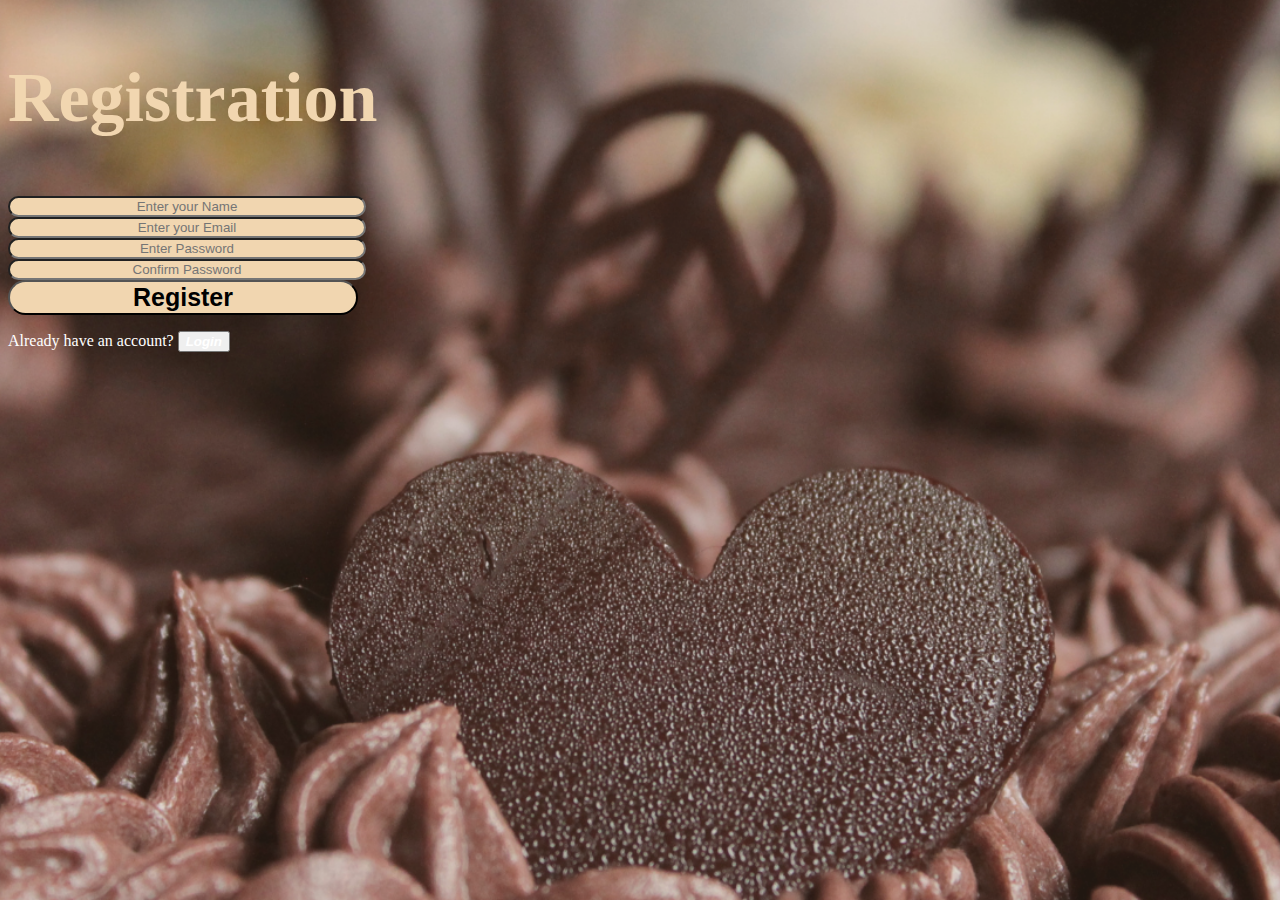
<file: index.html>
<!DOCTYPE html>
<html lang="en">

<head>
  <meta charset="UTF-8">
  <meta name="viewport" content="width=device-width, initial-scale=1.0">
  <title>Cakes and Bakes</title>
  <link href="https://cdn.jsdelivr.net/npm/bootstrap@5.3.2/dist/css/bootstrap.min.css" rel="stylesheet" 
  integrity="sha384-T3c6CoIi6uLrA9TneNEoa7RxnatzjcDSCmG1MXxSR1GAsXEV/Dwwykc2MPK8M2HN" crossorigin="anonymous">
  <link rel="stylesheet" href="./style.css">
  <style>
    body{
      
      background-image: url(./1.png);
      /* Ensure it covers the whole viewport */
    background-size: cover; 
    /* Fixed position so it doesn't scroll */
    background-attachment: fixed; 
    /* Center the background image */
    background-position: center; 
    /* Make it take the full height of the viewport */
    height: 100%; 
    /* Ensure the image covers the whole width */
    width: 100%; 
    /* Add any additional styles you want */
    
    }
  </style>
</head>

<body>

  <!-- Registration -->
  <section id="Registration">
    <div class="container">
    <div class="row d-flex justify-content-center align-items-center h-100 mt-2">
      <div class="col-12 col-md-9 col-lg-7 col-xl-7 mt-2">
        <div  style="border-radius: 15px;  ">
          <div class="card-body p-5 mt-2">
            <h2 id="Regis" class=" text-center mb-5" style="color: #f1d6b0;
            font-weight: bold;
            font-size: 70px;">Registration</h2>

            <form>
              <div class="container">
                <div class="d-flex justify-content-center">
                  <div class="form-outline mb-4">
               
                    <input type="text" id="form3Example1cg" class="form-control form-control-lg" placeholder="Enter your Name" style="background-color: #f1d6b0; width: 350px; text-align: center">
                  <div class="form-notch"><div class="form-notch-leading" style="width: 9px;"></div><div class="form-notch-middle" style="width: 63.2px;"></div><div class="form-notch-trailing"></div></div></div>
    
                </div>
              </div>
              

              <div class="container">
                <div class="d-flex justify-content-center">
                  <div class="form-outline mb-4">
               
                    <input type="email" id="form3Example1cg" class="form-control form-control-lg" placeholder="Enter your Email" style="background-color: #f1d6b0; width: 350px; text-align: center;">
                  <div class="form-notch"><div class="form-notch-leading" style="width: 9px;"></div><div class="form-notch-middle" style="width: 63.2px;"></div><div class="form-notch-trailing"></div></div></div>
    
                </div>
              </div>


              <div class="container">
                <div class="d-flex justify-content-center">
                  <div class="form-outline mb-4">
               
                    <input type="password" id="form3Example1cg" class="form-control form-control-lg" placeholder="Enter Password" style="background-color: #f1d6b0; width: 350px; text-align: center">
                  <div class="form-notch"><div class="form-notch-leading" style="width: 9px;"></div><div class="form-notch-middle" style="width: 63.2px;"></div><div class="form-notch-trailing"></div></div></div>
    
                </div>
              </div>


              <div class="container">
                <div class="d-flex justify-content-center">
                  <div class="form-outline mb-4">
               
                    <input type="password" id="form3Example1cg" class="form-control form-control-lg" placeholder="Confirm Password" style="background-color: #f1d6b0; width: 350px; text-align: center">
                  <div class="form-notch"><div class="form-notch-leading" style="width: 9px;"></div><div class="form-notch-middle" style="width: 63.2px;"></div><div class="form-notch-trailing"></div></div></div>
    
                </div>
              </div>
              <div class="form-outline mb-4">
                
              <div class="d-flex justify-content-center mt-4">
                <a href="./home.html"><button type="button" class="btn  btn-block btn-lg gradient-custom-4 text-body "style="background-color: #f1d6b0; width: 350px; border-top-left-radius: 20px;
                border-bottom-left-radius: 20px;
                border-top-right-radius: 20px;
                border-bottom-right-radius: 20px;"><p style="font-size:25px ; padding: 0px; margin: 0px ; font-weight: bold;">Register</p></button></a> 
              </div>

              <p id="loginbutton" class="text-center text-muted mt-2 mb-0" style="color: white !important; " >Already have an account? <a href="./login.html" class="fw-bold text-body"><button type="button"
                 class="btn btn-link" style="font-style: italic; font-weight: bolder ; color: white !important;">Login</button></a></p>

            </form>

          </div>
        </div>
      </div>
    </div>
  </div>
  </section>


 
  <script src="https://cdn.jsdelivr.net/npm/bootstrap@5.3.2/dist/js/bootstrap.bundle.min.js" 
  integrity="sha384-C6RzsynM9kWDrMNeT87bh95OGNyZPhcTNXj1NW7RuBCsyN/o0jlpcV8Qyq46cDfL" crossorigin="anonymous"></script>
</body>

</html>
</file>
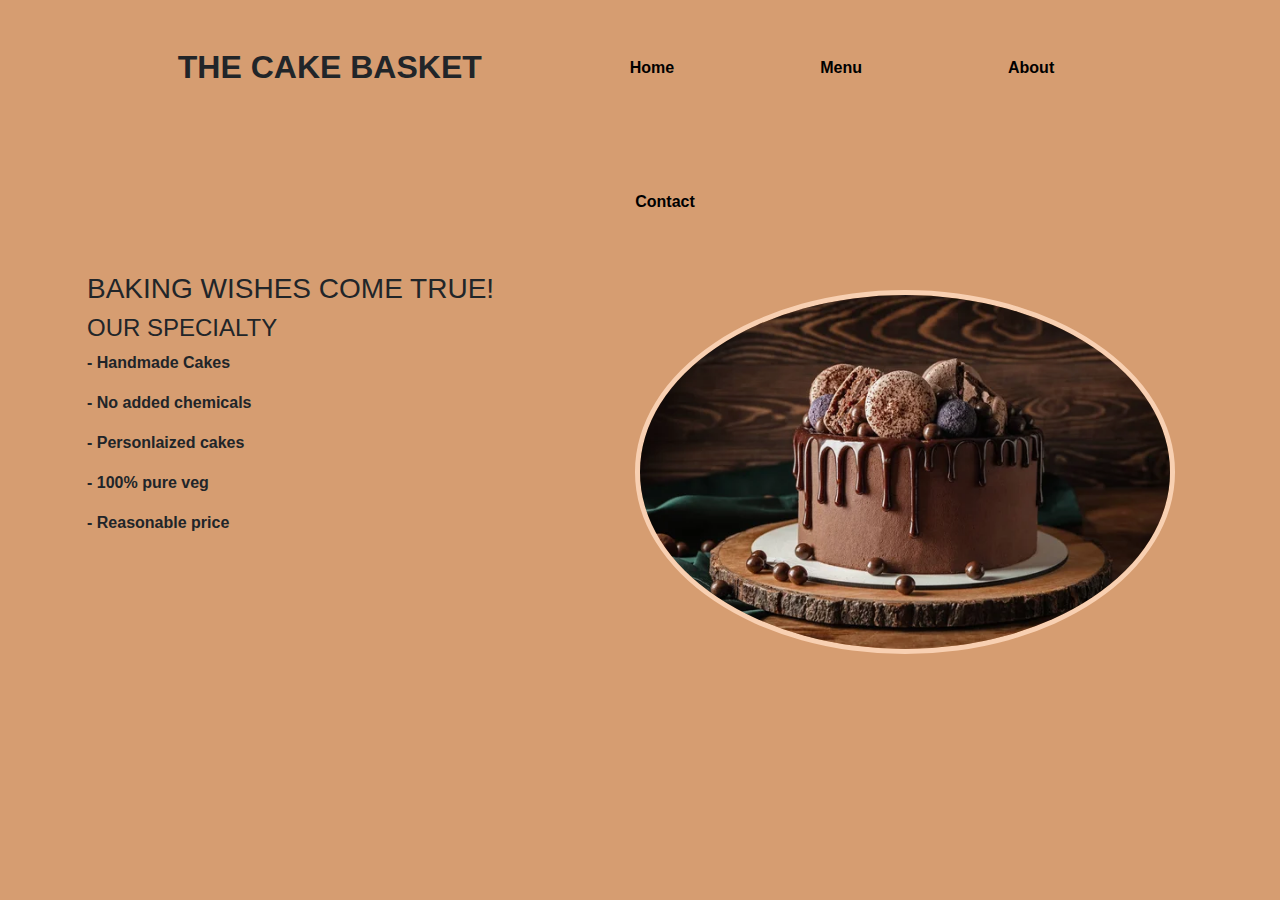
<file: aboutus.html>
<!DOCTYPE html>
<html lang="en">
<head>
    <meta charset="UTF-8">
    <meta name="viewport" content="width=device-width, initial-scale=1.0">
    <title>About Us</title>
    <!-- Add Bootstrap CSS link -->
    <link href="https://maxcdn.bootstrapcdn.com/bootstrap/4.5.2/css/bootstrap.min.css" rel="stylesheet">
    <style>
        /* Custom CSS for the page */
        body {
            background-color: #D69D71;
        }
        .about-us-container {
            text-align: center;
            padding: 40px;
        }
        .cake-image {
            float: right;
            margin: 20px;
            border-radius: 50%;
            border: 5px solid #f8d0b2;
           
        }
        .description {
            padding: 2px;
        }
        
        h1{font-size: 5rem;
        color: #f4cbab;}

        p{text-align: left;
            font-weight: bold;
        }
        
         h3{font-weight: 50px;}


        h4{font-weight:100px;
        }


         img{
            border-radius: 50%;
          
        }

        
    </style>
</head>
<body>
    <section id="aboutus">
    <div class="container">
        
        <nav class="nav nav-masthead justify-content-center float-md-end mb-5">
            <h2 class="float-start mb-5 mt-5" style="font-weight: bold; " style="margin-left: 0%; font-weight: 3rem;">THE CAKE BASKET</h2>
        
          <a class="nav-link fw-bold py-2 px-5 mt-5 " href="./home.html" style="text-decoration: none; margin-left: 100px ;color: black; font-weight: bold;">Home</a>
          <a class="nav-link fw-bold py-2 px-5 mt-5" href="./pricing1.html" style="text-decoration: none; margin-left: 50px ;color: black; font-weight: bold">Menu</a>
          <a class="nav-link fw-bold py-2 px-5 mt-5" href="./aboutus.html" style="text-decoration: none; margin-left: 50px ;;color: black; font-weight: bold">About</a>
          <a class="nav-link fw-bold py-2 px-5 mt-5" href="./contactus.html" style="text-decoration: none; margin-left: 50px ; color: black; font-weight: bold">Contact</a>
        </nav>

       <!-- <div class="row">
            <div class="col-md-12">
                <div class="about-us-container">
                    <h1>About Us</h1>
                </div>
            </div>
        </div>-->
        <div class="row">
            <div class="col-md-6">
                <div class="about-us-container description">
                    <p class="h3">BAKING WISHES COME TRUE!</p>
                    <p class="h4">OUR SPECIALTY</p>
                        <p>- Handmade Cakes</p>
                        <p>- No added chemicals</p>
                        <p>- Personlaized cakes</p>
                        <p>- 100% pure veg</p>
                        <p>- Reasonable price</p>
                </div>
            </div>
            <div class="col-md-6">
                <img src="./contact.jpg" alt="Cake Image" class="img-fluid cake-image">
            </div>
        </div>
    </div>
</section>
    <!-- Add Bootstrap JS and jQuery (required for Bootstrap) -->
    <script src="https://code.jquery.com/jquery-3.5.1.slim.min.js"></script>
    <script src="https://cdn.jsdelivr.net/npm/@popperjs/core@2.5.3/dist/umd/popper.min.js"></script>
    <script src="https://stackpath.bootstrapcdn.com/bootstrap/4.5.2/js/bootstrap.min.js"></script>
</body>
</html>
</file>
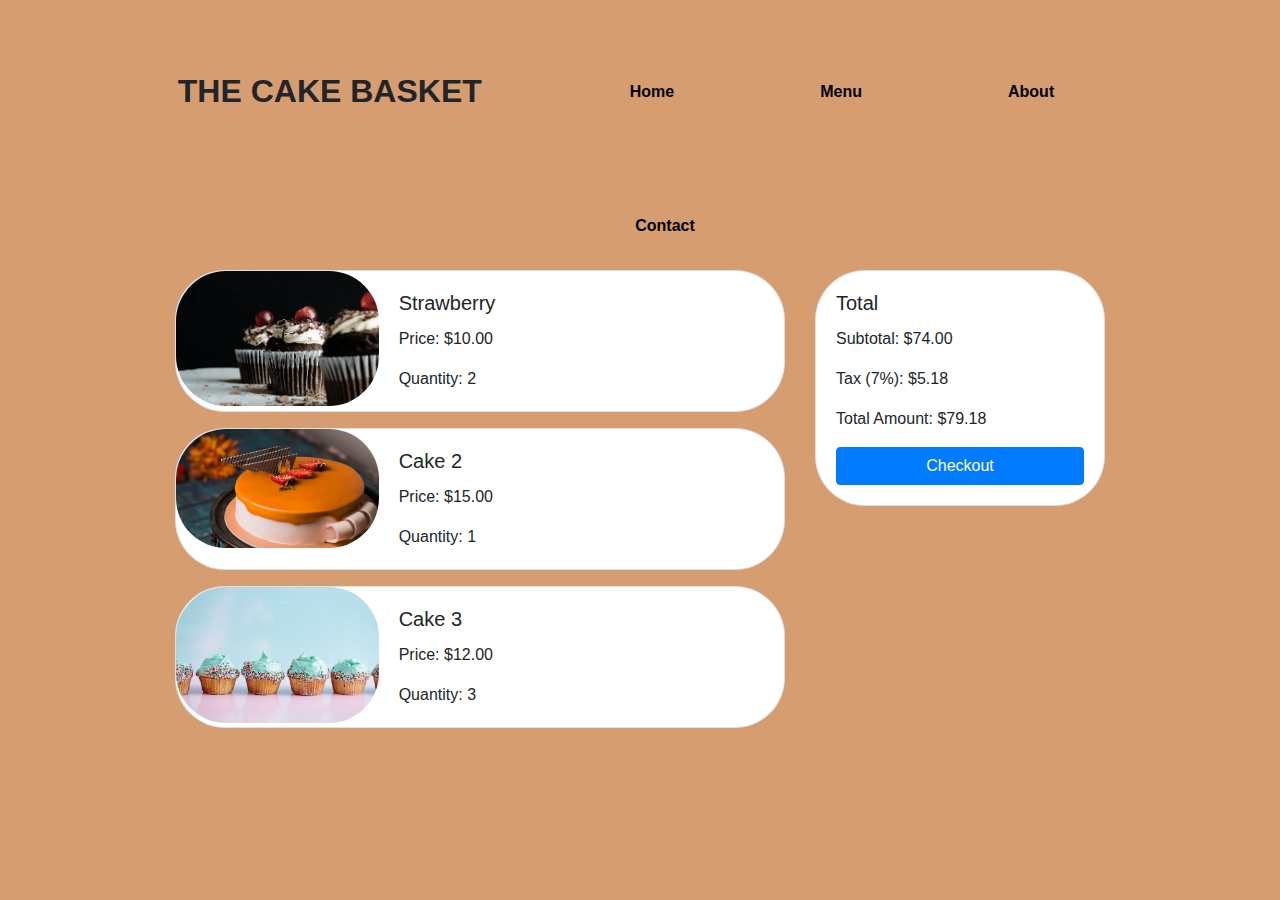
<file: cart.html>
<!DOCTYPE html>
<html lang="en">
<head>
    <meta charset="UTF-8">
    <meta name="viewport" content="width=device-width, initial-scale=1.0">
    <title>Shopping Cart</title>
    <link rel="stylesheet" href="https://maxcdn.bootstrapcdn.com/bootstrap/4.5.2/css/bootstrap.min.css">



    <style>
        h1{font-size: 5rem;}


        .col-md-8{border-radius:10px;
        
        width:100px;}


        .card mb-3{
            border-radius: 200px;
        }
        
    </style>
</head>
<body style="background-color: #D69D71;">
    <div class="container text-center mt-4">
        <!--<h1>CART</h1>-->
        <nav class="nav nav-masthead justify-content-center float-md-end">
            <h2 class="float-start mb-5 mt-5" style="font-weight: bold; " style="margin-left: 0%; font-weight: 3rem;">THE CAKE BASKET</h2>
        
          <a class="nav-link fw-bold py-2 px-5 mt-5 " href="./home.html" style="text-decoration: none; margin-left: 100px ;color: black; font-weight: bold;">Home</a>
          <a class="nav-link fw-bold py-2 px-5 mt-5" href="./pricing1.html" style="text-decoration: none; margin-left: 50px ;color: black; font-weight: bold">Menu</a>
          <a class="nav-link fw-bold py-2 px-5 mt-5" href="./aboutus.html" style="text-decoration: none; margin-left: 50px ;;color: black; font-weight: bold">About</a>
          <a class="nav-link fw-bold py-2 px-5 mt-5" href="./contactus.html" style="text-decoration: none; margin-left: 50px ; color: black; font-weight: bold">Contact</a>
        </nav>
    </div>
    <div class="container mt-4"  style="width:75%" >  <!-- width is change to 75-->
        <div class="row">
            <div class="col-md-8" >
                <div class="card mb-3"style="border-radius:50px;">  <!-- br is chnge-->
                    <div class="row no-gutters">
                        <div class="col-md-4">
                            <img src="./c1.jpg" class="card-img" alt="Cake 1" style="border-radius:50px;" >  <!-- br is chnge-->
                        </div>
                        <div class="col-md-8">
                            <div class="card-body">
                                <h5 class="card-title">Strawberry</h5>
                                <p class="card-text">Price: $10.00</p>
                                <p class="card-text">Quantity: 2</p>
                            </div>
                        </div>
                    </div>
                </div>
                <div class="card mb-3" style="border-radius:50px;" >  <!-- br is chnge-->
                    <div class="row no-gutters">
                        <div class="col-md-4">
                            <img src="./c2.jpg" class="card-img" alt="Cake 2" style="border-radius:50px;">  <!-- br is chnge-->
                        </div>
                        <div class="col-md-8">
                            <div class="card-body">
                                <h5 class="card-title">Cake 2</h5>
                                <p class="card-text">Price: $15.00</p>
                                <p class="card-text">Quantity: 1</p>
                            </div>
                        </div>
                    </div>
                </div>
                <div class="card mb-3" style="border-radius:50px;"> <!-- br is chnge-->
                    <div class="row no-gutters">
                        <div class="col-md-4">
                            <img src="./c3.jpg" class="card-img" alt="Cake 3" style="border-radius:50px;"> <!-- br is chnge-->
                        </div>
                        <div class="col-md-8">
                            <div class="card-body">
                                <h5 class="card-title">Cake 3</h5>
                                <p class="card-text">Price: $12.00</p>
                                <p class="card-text">Quantity: 3</p>
                            </div>
                        </div>
                    </div>
                </div>
            </div>
            <div class="col-md-4">
                <div class="card" style="border-radius:50px;">    <!-- br is chnge-->
                    <div class="card-body">
                        <h5 class="card-title">Total</h5>
                        <p class="card-text">Subtotal: $74.00</p>
                        <p class="card-text">Tax (7%): $5.18</p>
                        <p class="card-text">Total Amount: $79.18</p>
                        <a href="#" class="btn btn-primary btn-block">Checkout</a>
                    </div>
                </div>
            </div>
        </div>
    </div>

    <script src="https://code.jquery.com/jquery-3.5.1.slim.min.js"></script>
    <script src="https://cdn.jsdelivr.net/npm/@popperjs/core@2.5.3/dist/umd/popper.min.js"></script>
    <script src="https://stackpath.bootstrapcdn.com/bootstrap/4.5.2/js/bootstrap.min.js"></script>
</body>
</html>
</file>
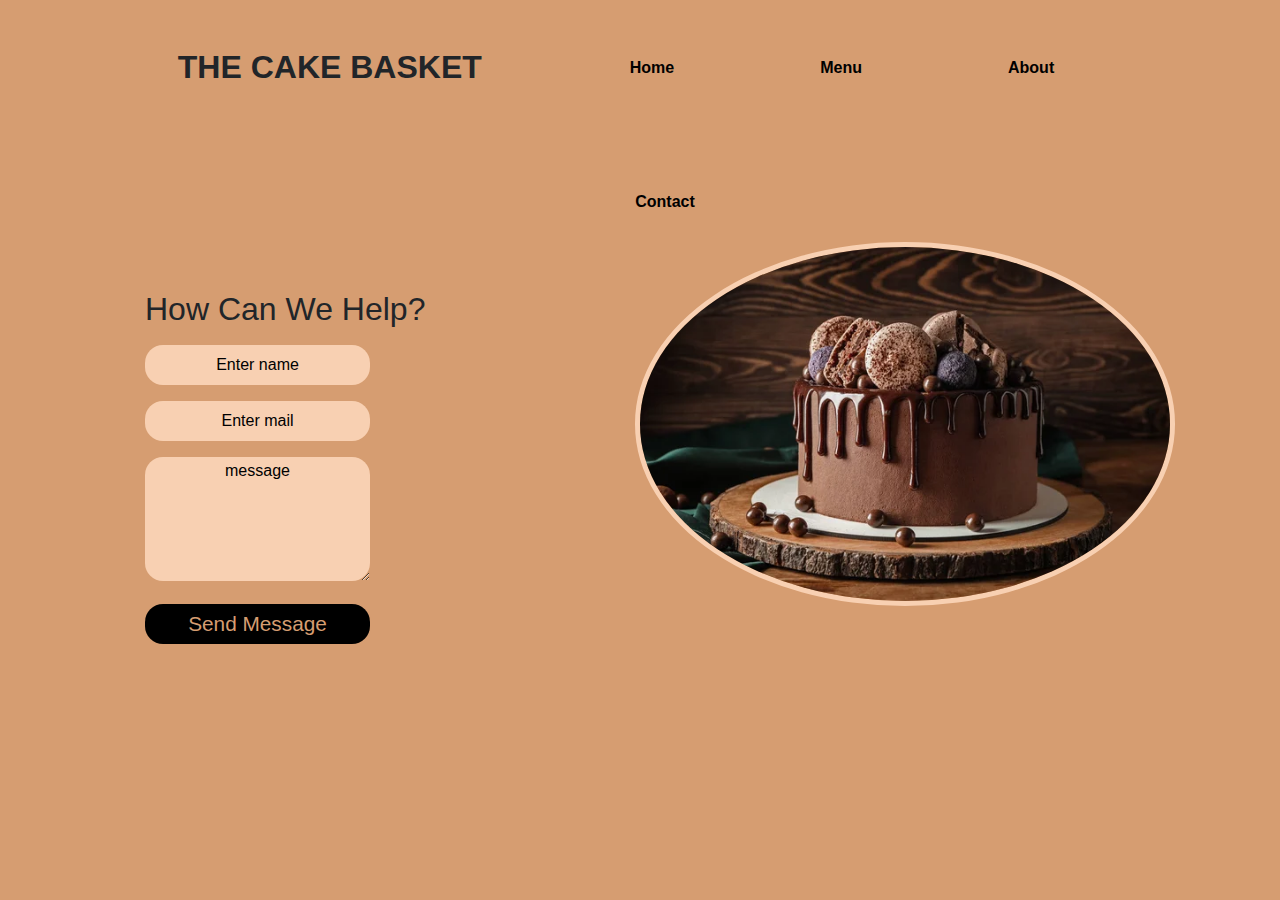
<file: contactus.html>
<!DOCTYPE html>
<html lang="en">
<head>
    <meta charset="UTF-8">
    <meta name="viewport" content="width=device-width, initial-scale=1.0">
    <title>Contact Us</title>
    <!-- Add Bootstrap CSS link -->
    <link href="https://maxcdn.bootstrapcdn.com/bootstrap/4.5.2/css/bootstrap.min.css" rel="stylesheet">
    <style>
        /* Custom CSS for the page */
        body {
            background-color: #D69D71;
        }
        .contact-container {
            text-align: center;
            padding: 40px;
        }
        .cake-image {
            float: right;
            margin: 20px;
            border: 5px solid #f8d0b2;
            border-radius: 50%;
        }
        .contact-info {
            padding: 20px;
            text-align: left;
        }
        h1{font-size: 5rem;
        color: #f4cbab;}
        #h3 {font-size: 3rem;}

        #ip1 {background-color: #f8d0b2;
        border: #f8d0b2;
        height: 40px;
        width: 225px;
    
        border-radius: 18px;}

        #ip2 {background-color: #f8d0b2;
        border: #f8d0b2;
        height: 40px;
        width: 225px;
        border-radius: 18px;}

        #ip101 {background-color: #f8d0b2;
        border: #f8d0b2;
        width: 225px;
        border-radius: 18px;}

        #ip102 {background-color: black;
            color: #D69D71;
        border: #f8d0b2;
        font-size: 1.3rem;
        text-align: center;
        width: 225px;
        height: 40px;
    
        border-radius: 18px;}

        ::placeholder{color: black;
        text-align: center;}

        
        
        
    </style>
</head>
<body>

<section id="contactus">
    <div class="container">
        


        <nav class="nav nav-masthead justify-content-center float-md-end">
            <h2 class="float-start mb-5 mt-5" style="font-weight: bold; " style="margin-left: 0%; font-weight: 3rem;">THE CAKE BASKET</h2>
        
          <a class="nav-link fw-bold py-2 px-5 mt-5 " href="./home.html" style="text-decoration: none; margin-left: 100px ;color: black; font-weight: bold;">Home</a>
          <a class="nav-link fw-bold py-2 px-5 mt-5" href="./pricing1.html" style="text-decoration: none; margin-left: 50px ;color: black; font-weight: bold">Menu</a>
          <a class="nav-link fw-bold py-2 px-5 mt-5" href="./aboutus.html" style="text-decoration: none; margin-left: 50px ;;color: black; font-weight: bold">About</a>
          <a class="nav-link fw-bold py-2 px-5 mt-5" href="./contactus.html" style="text-decoration: none; margin-left: 50px ; color: black; font-weight: bold">Contact</a>
        </nav>
             <!--   <div class="contact-container">
                    <h1>Contact Us</h1>
                
        </div>-->
        <div class="row">
            <div class="col-md-6">
                <div class="contact-container">
                    
                    <div class="contact-info">
                        <p class="h3"><h2>How Can We Help?</h2></p>
                        
                        <p class="t" >
                            <input type="text"  id="ip1"  placeholder="Enter name">
                        </p>
                        <p class="t">
                            <input type="email" id="ip2" placeholder="Enter mail">
                        </p>

                        <p class="t">
                           <textarea name="Message" id="ip101" placeholder="message" cols="23" rows="5"></textarea>
                        </p>

                        <p><button type="button" id="ip102">Send Message</button> </p>
                    </div>
                </div>
            </div>
            <div class="col-md-6">
                <img src="./contact.jpg" alt="Cake Image" class="img-fluid cake-image">
            </div>
        </div>
    </div>
</section>
    <!-- Add Bootstrap JS and jQuery (required for Bootstrap) -->
    <script src="https://code.jquery.com/jquery-3.5.1.slim.min.js"></script>
    <script src="https://cdn.jsdelivr.net/npm/@popperjs/core@2.5.3/dist/umd/popper.min.js"></script>
    <script src="https://stackpath.bootstrapcdn.com/bootstrap/4.5.2/js/bootstrap.min.js"></script>
</body>
</html>
</file>
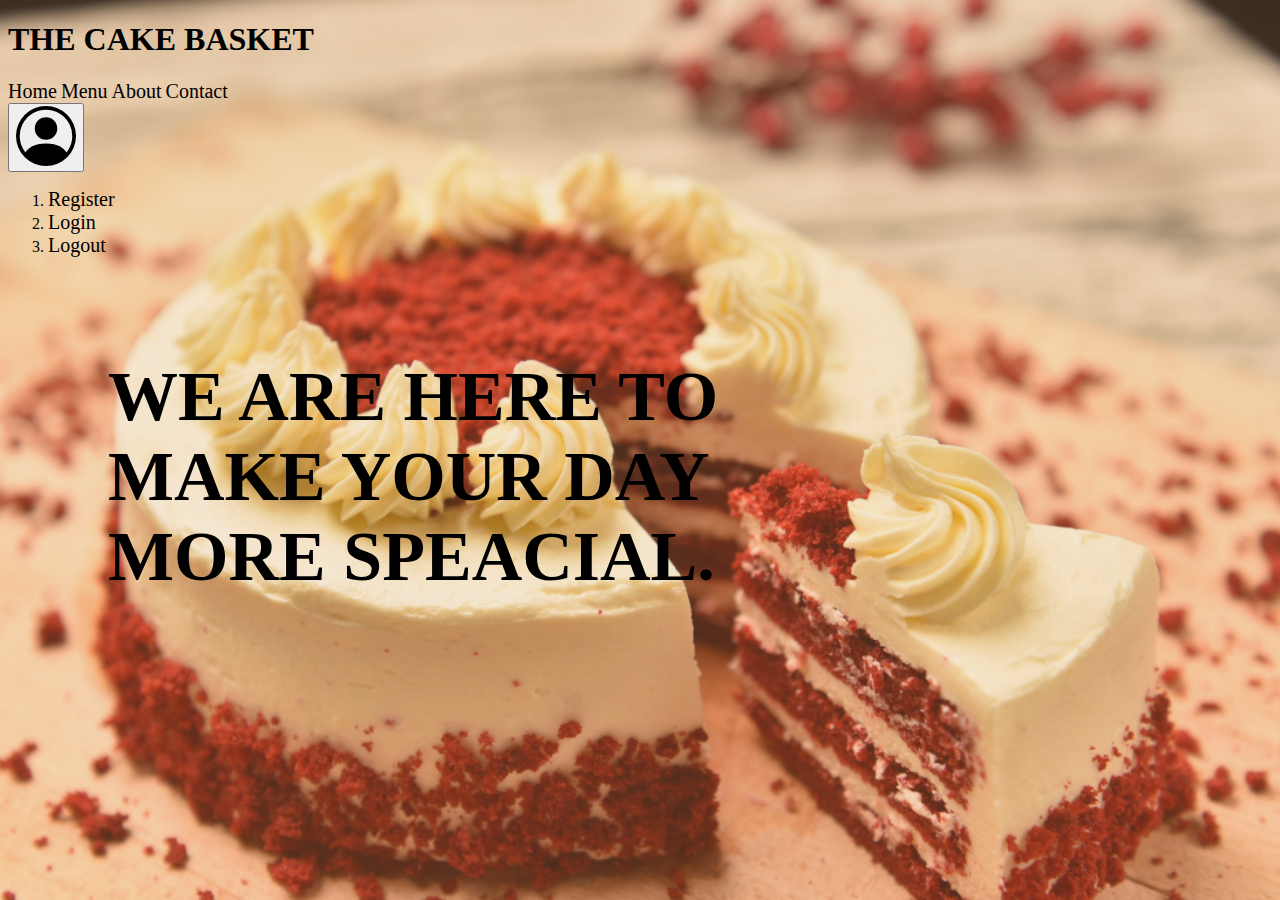
<file: home.html>
<!DOCTYPE html>
<html lang="en">
<head>
    <meta charset="UTF-8">
    <meta name="viewport" content="width=device-width, initial-scale=1.0">
    <title>Home</title>
    <link href="https://cdn.jsdelivr.net/npm/bootstrap@5.3.2/dist/css/bootstrap.min.css" rel="stylesheet" 
    integrity="sha384-T3c6CoIi6uLrA9TneNEoa7RxnatzjcDSCmG1MXxSR1GAsXEV/Dwwykc2MPK8M2HN" crossorigin="anonymous">
    <link rel="stylesheet" href="./style.css">
    <style>
      body{
        background-image: url(./2.png);
        /* Ensure it covers the whole viewport */
      background-size: cover; 
      /* Fixed position so it doesn't scroll */
      background-attachment: fixed; 
      /* Center the background image */
      background-position: center; 
      /* Make it take the full height of the viewport */
      height: 100%; 
      /* Ensure the image covers the whole width */
      width: 100%; 
      /* Add any additional styles you want */
      }
     


    </style>
</head>
<body>
      <!-- Home -->
  <section id="Home">
    <div class="container">
      
  <div class="cover-container d-flex w-100 h-100 p-3 mx-auto flex-column">
    <header class="mt-5 mb-5">
      <div >
        <h1 class="float-md-start mb-5 " style="font-weight: bold;">THE CAKE BASKET</h1>
        <nav class="nav nav-masthead justify-content-center float-md-end">
          <a class="nav-link fw-bold py-2 px-5 mt-1 " href="./home.html" style="text-decoration: none;">Home</a>
          <a class="nav-link fw-bold py-2 px-5 mt-1" href="./pricing1.html" style="text-decoration: none;">Menu</a>
          <a class="nav-link fw-bold py-2 px-5 mt-1" href="./aboutus.html" style="text-decoration: none;">About</a>
          <a class="nav-link fw-bold py-2 px-5 mt-1" href="./contactus.html" style="text-decoration: none;">Contact</a>
          <div>
          <button class="navbar-toggler" type="button" data-bs-toggle="collapse" data-bs-target="#navbarSupportedContent" aria-controls="navbarSupportedContent" aria-expanded="false" aria-label="Toggle navigation">
            <svg xmlns="http://www.w3.org/2000/svg" width="60" height="60" fill="currentColor" class="bi bi-person-circle" viewBox="0 0 16 16">
              <path d="M11 6a3 3 0 1 1-6 0 3 3 0 0 1 6 0z"/>
              <path fill-rule="evenodd" d="M0 8a8 8 0 1 1 16 0A8 8 0 0 1 0 8zm8-7a7 7 0 0 0-5.468 11.37C3.242 11.226 4.805 10 8 10s4.757 1.225 5.468 2.37A7 7 0 0 0 8 1z"/>
              
            </svg>
          </button>
            <div class="collapse navbar-collapse" id="navbarSupportedContent"   >
              <ol class="navbar-nav me-auto  mb-lg-0" >
                <li class="nav-item">
                  <a class="nav-link active" aria-current="page" href="./index.html" style="text-decoration: none;">Register</a>
                </li>
                <li class="nav-item">
                  <a class="nav-link" href="./login.html" style="text-decoration: none;">Login</li></a>
                </li>
                <li class="nav-item">
                  <a class="nav-link" href="#" style="text-decoration: none;" >Logout</a>
                </li>
              </ol>
              
            </div>
          </div>
        </nav>
      </div>
    </header>
  
    <div style="font-size: 70px; font-weight: bold; margin: 100px;">
      <p>WE ARE HERE TO <br> MAKE YOUR DAY <br> MORE SPEACIAL.<p >
    
  </div>
    
  </div>
  </div>
  
  </section>
  <script src="https://cdn.jsdelivr.net/npm/bootstrap@5.3.2/dist/js/bootstrap.bundle.min.js" 
  integrity="sha384-C6RzsynM9kWDrMNeT87bh95OGNyZPhcTNXj1NW7RuBCsyN/o0jlpcV8Qyq46cDfL" crossorigin="anonymous"></script>
</body>

</html>
</file>
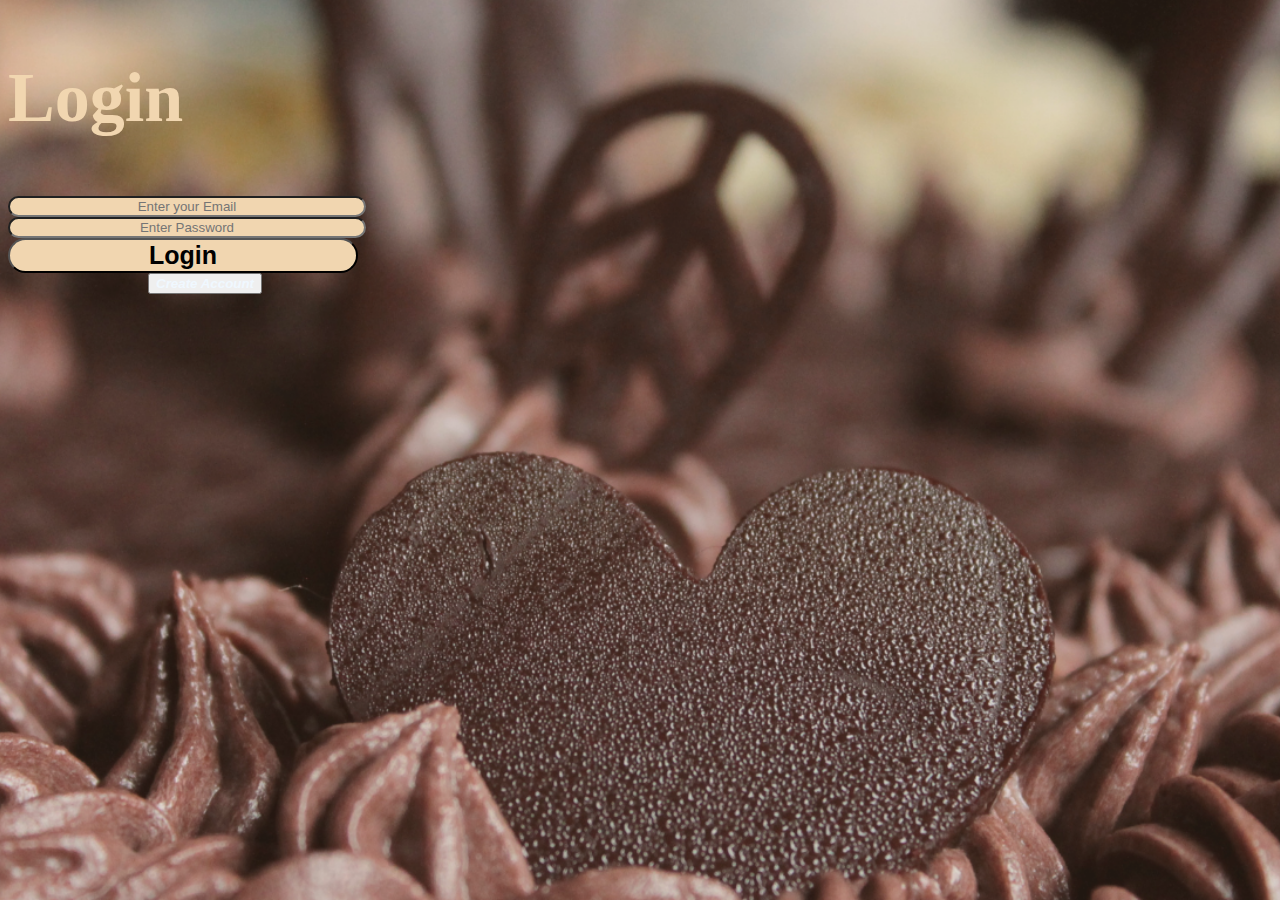
<file: login.html>
<!DOCTYPE html>
<html lang="en">
<head>
    <meta charset="UTF-8">
    <meta name="viewport" content="width=device-width, initial-scale=1.0">
    <title>login</title>
    <link href="https://cdn.jsdelivr.net/npm/bootstrap@5.3.2/dist/css/bootstrap.min.css" rel="stylesheet" 
  integrity="sha384-T3c6CoIi6uLrA9TneNEoa7RxnatzjcDSCmG1MXxSR1GAsXEV/Dwwykc2MPK8M2HN" crossorigin="anonymous">
  <link rel="stylesheet" href="./style.css">
  <style>
    body{
      background-image: url(./1.png);
      /* Ensure it covers the whole viewport */
    background-size: cover; 
    /* Fixed position so it doesn't scroll */
    background-attachment: fixed; 
    /* Center the background image */
    background-position: center; 
    /* Make it take the full height of the viewport */
    height: 100%; 
    /* Ensure the image covers the whole width */
    width: 100%; 
    /* Add any additional styles you want */
    }
  </style>
</head>

<body>
  <!--Login-->
    <section id="Login">

        <div class="container">
          <div class="row d-flex justify-content-center align-items-center h-100 mt-3">
            <div class="col-12 col-md-9 col-lg-7 col-xl-7 mt-3">
              <div  style="border-radius: 15px;">
                <div class="card-body p-5 mt-3">
                  <h2 id="Regis" class=" text-center mb-5" style="color: #f1d6b0;
                  font-weight: bold;
                  font-size: 70px;">Login</h2>
      
                  <form>
    
                    <div class="container">
                      <div class="d-flex justify-content-center p-3">
                        <div class="form-outline mb-2">
                     
                          <input type="email" id="form3Example1cg" class="form-control form-control-lg" placeholder="Enter your Email" style="background-color: #f1d6b0; width: 350px; text-align: center;">
                        <div class="form-notch"><div class="form-notch-leading" style="width: 9px;"></div><div class="form-notch-middle" style="width: 63.2px;"></div><div class="form-notch-trailing"></div></div></div>
          
                      </div>
                    </div>
      
      
                    <div class="container">
                      <div class="d-flex justify-content-center">
                        <div class="form-outline mb-0 mt-0">
                     
                          <input type="password" id="form3Example1cg" class="form-control form-control-lg" placeholder="Enter Password" style="background-color: #f1d6b0; width: 350px; text-align: center">
                        <div class="form-notch"><div class="form-notch-leading" style="width: 9px;"></div><div class="form-notch-middle" style="width: 63.2px;"></div><div class="form-notch-trailing"></div></div></div>
          
                      </div>
                    </div>
      
                      
                    <div class="d-flex justify-content-center p-3 mt-4">
                     <a href="./home.html"> <button type="button" class="btn  btn-block btn-lg gradient-custom-4 text-body "style="background-color: #f1d6b0; width: 350px; border-top-left-radius: 20px;
                      border-bottom-left-radius: 20px;
                      border-top-right-radius: 20px;
                      border-bottom-right-radius: 20px;"><p style="font-size:25px ; padding: 0px; margin: 0px ; font-weight: bold;">Login</p></button> </a>
                    </div>
      
                    <p id="loginbutton" class=" text-muted mt-0 mb-0 " style="margin: 0%; padding: 0%;" ><a href="./index.html" class="fw-bold text-body"><button type="button" class="btn btn-link" style="font-style: italic; font-weight: bolder; color:aliceblue;  margin-left: 140px;">Create Account</button></a></p>
                    
                    
      
                  </form>
      
                </div>
              </div>
            </div>
          </div>
        </div>
    
      </section>
      
  <script src="https://cdn.jsdelivr.net/npm/bootstrap@5.3.2/dist/js/bootstrap.bundle.min.js" 
  integrity="sha384-C6RzsynM9kWDrMNeT87bh95OGNyZPhcTNXj1NW7RuBCsyN/o0jlpcV8Qyq46cDfL" crossorigin="anonymous"></script>
</body>
</html>
</file>
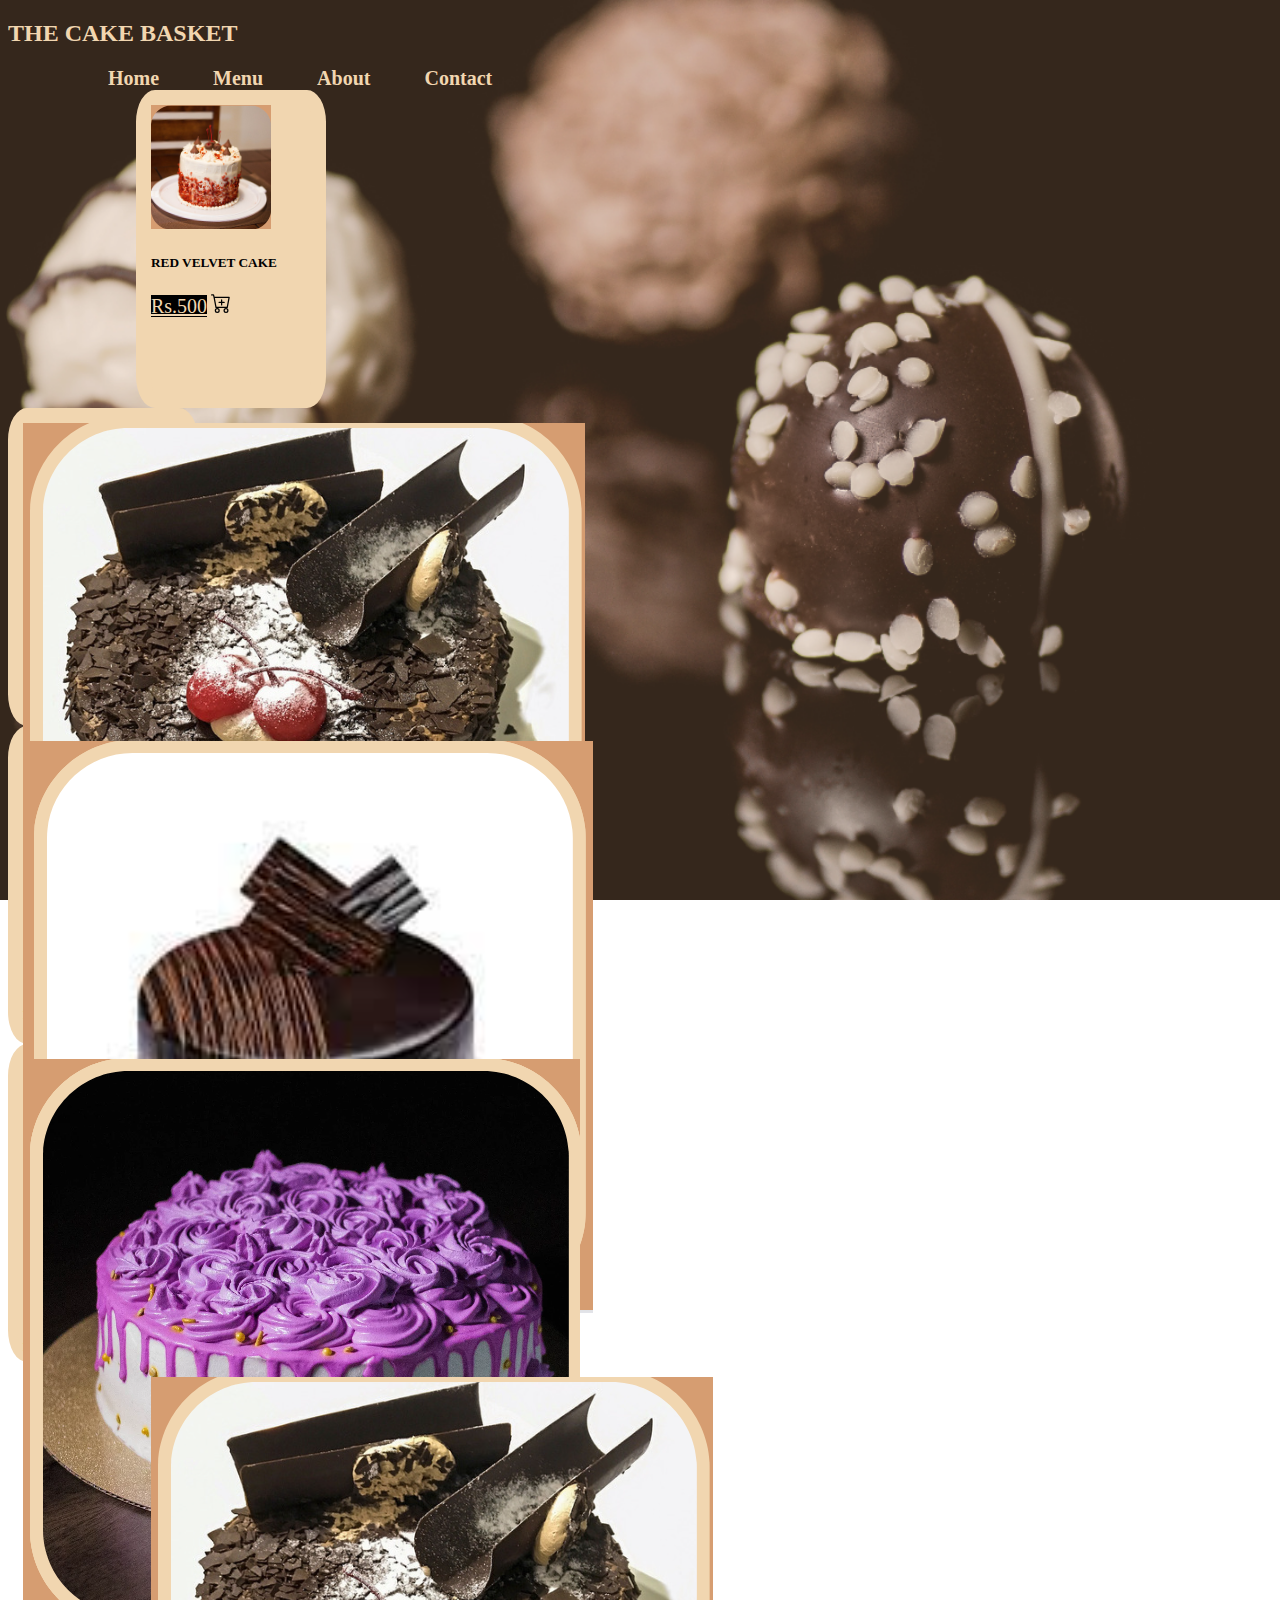
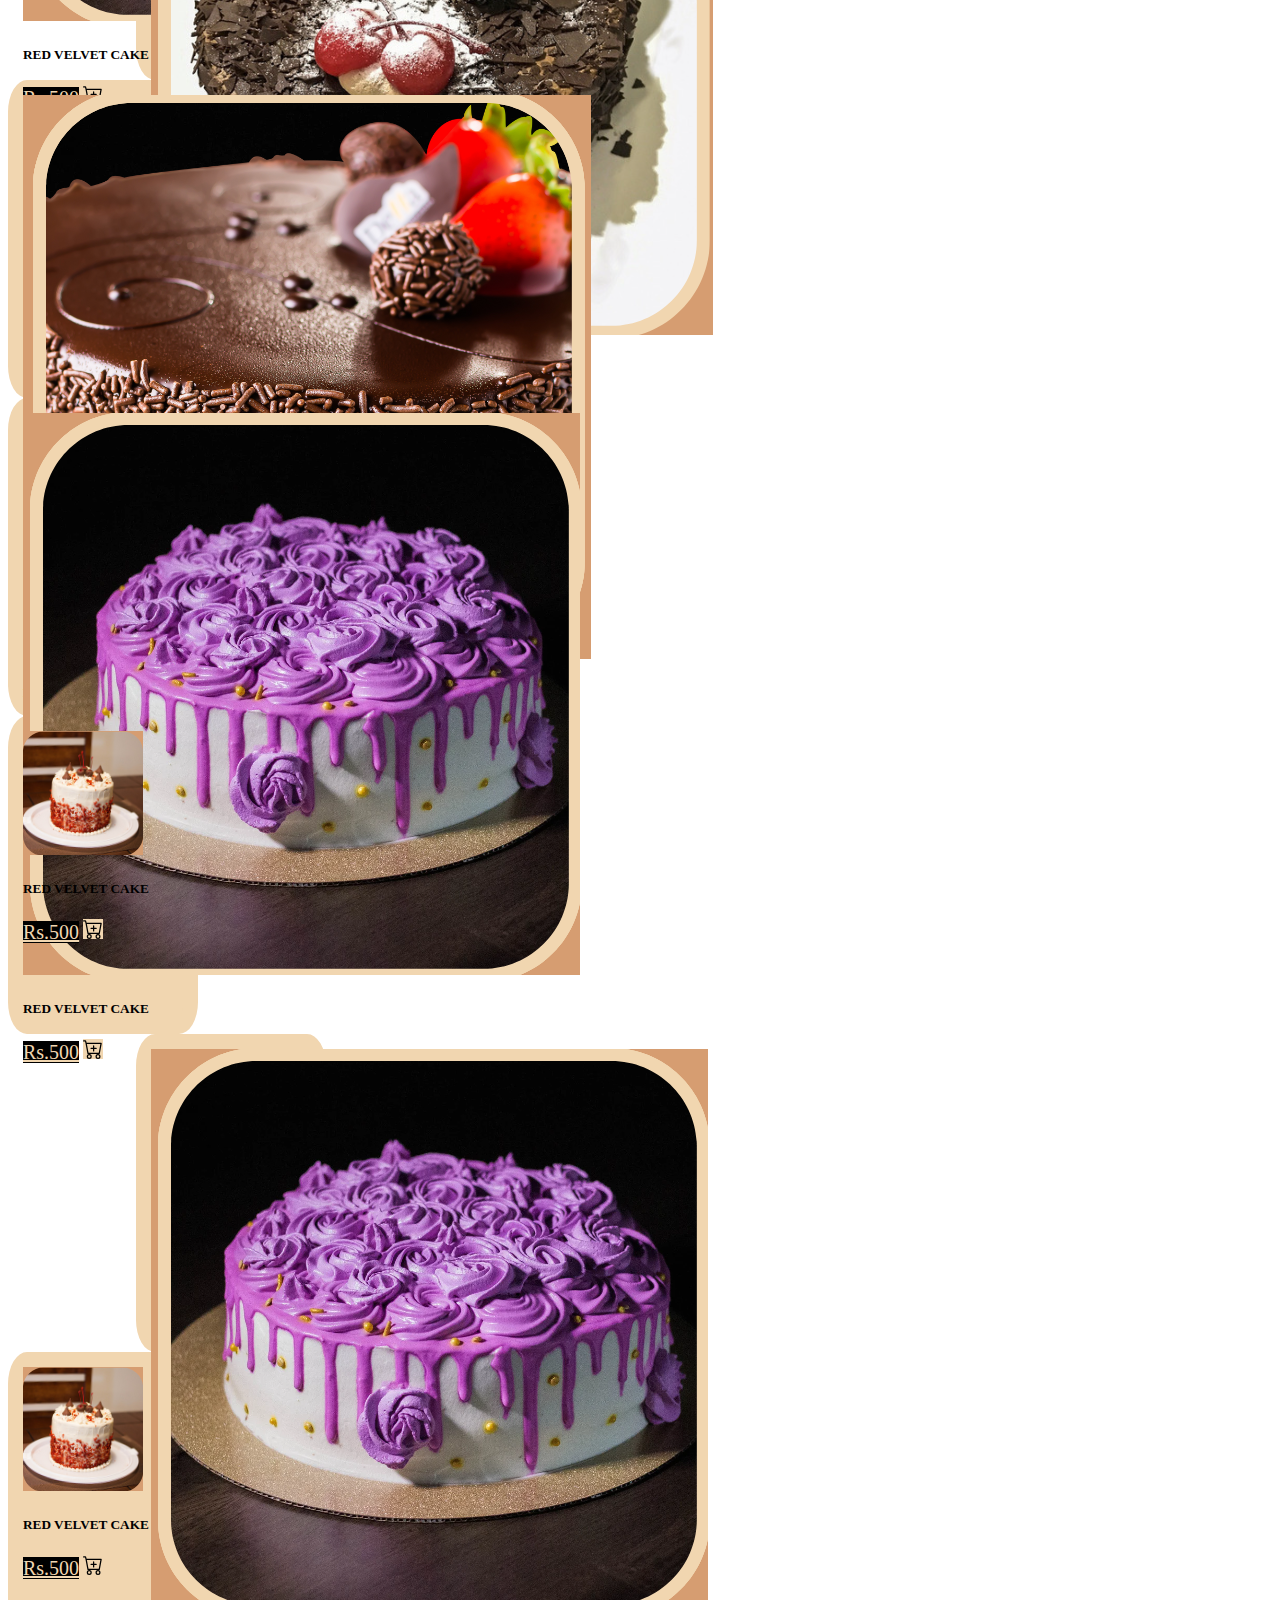
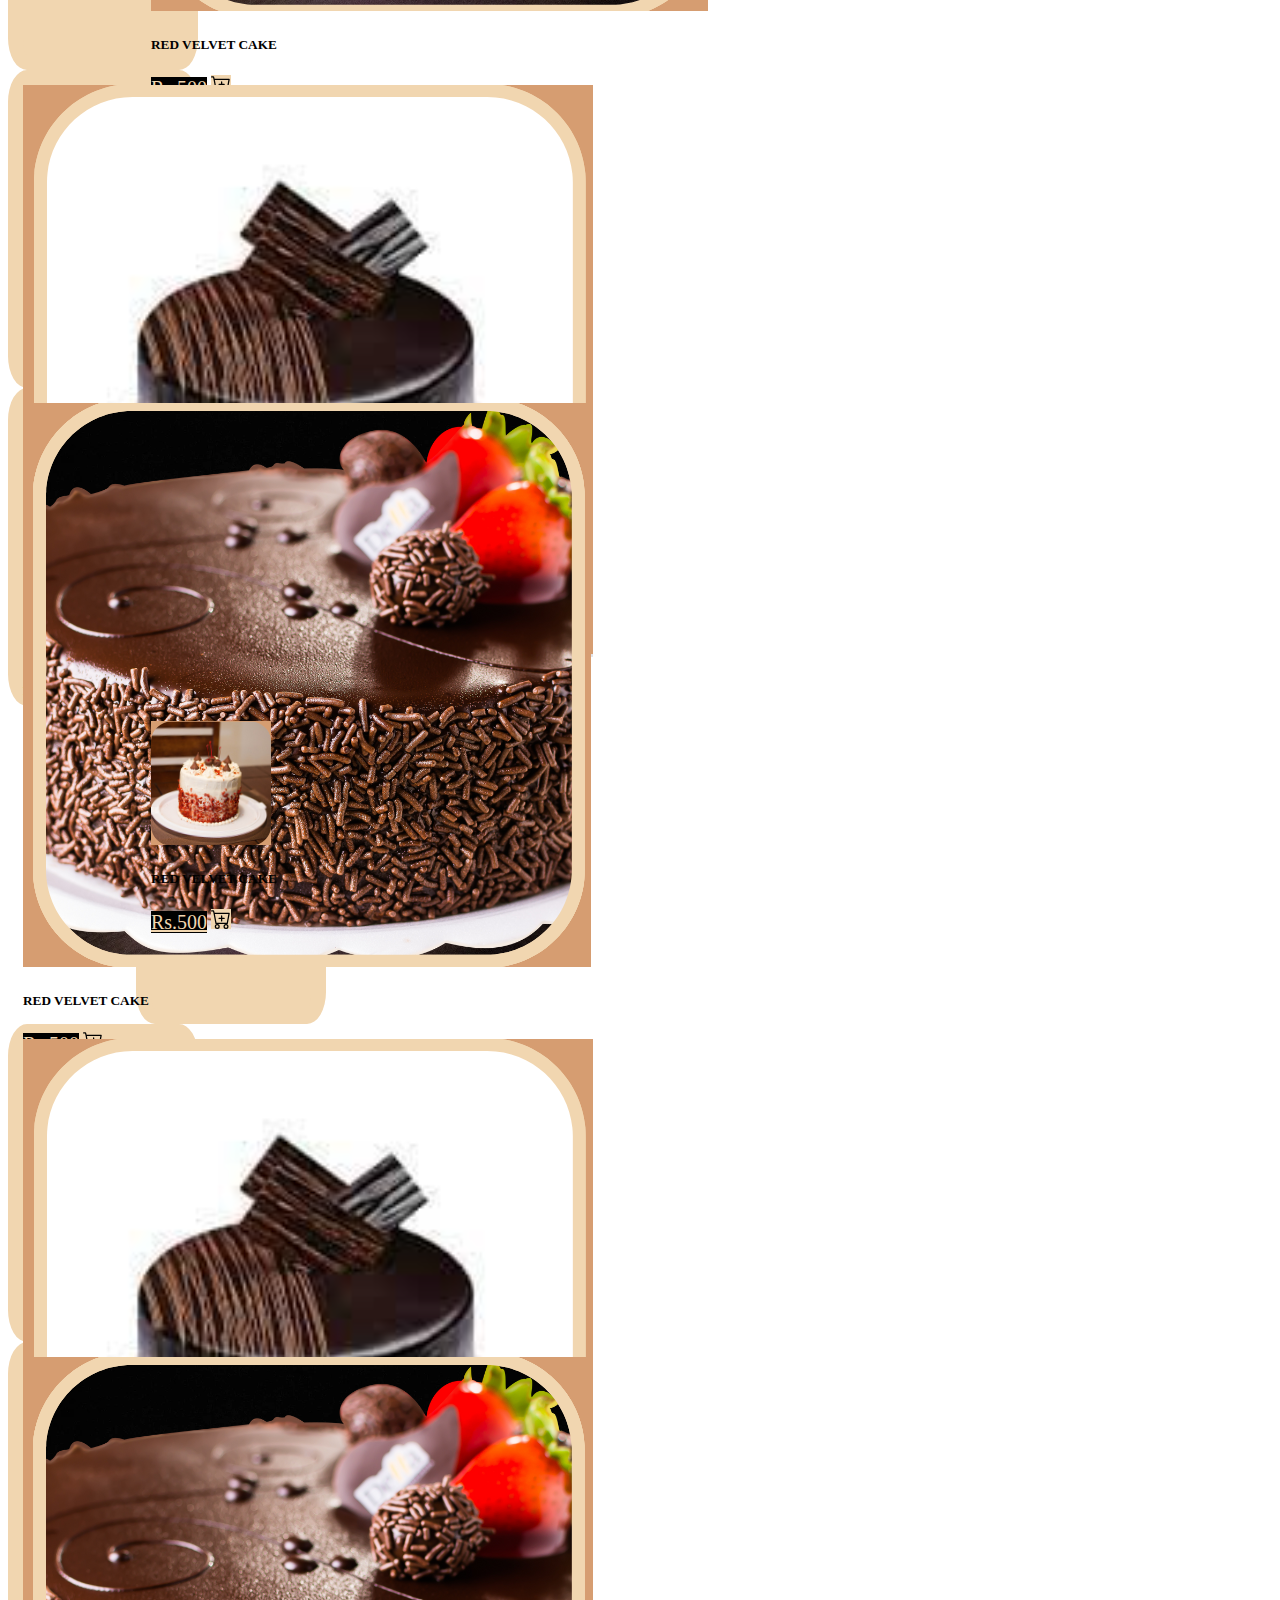
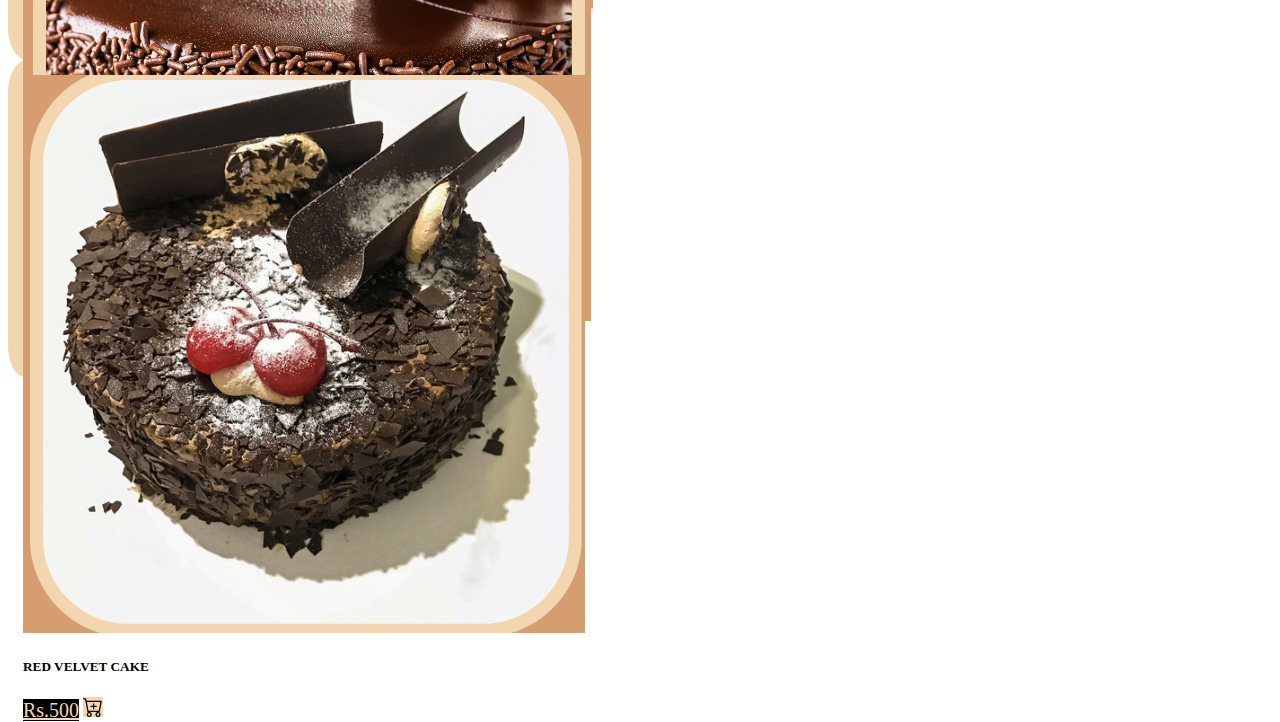
<file: pricing1.html>
<!DOCTYPE html>
<html lang="en">
<head>
    <meta charset="UTF-8">
    <meta name="viewport" content="width=device-width, initial-scale=1.0">
    <title>Menu</title>
    <link href="https://cdn.jsdelivr.net/npm/bootstrap@5.3.2/dist/css/bootstrap.min.css" rel="stylesheet" 
    integrity="sha384-T3c6CoIi6uLrA9TneNEoa7RxnatzjcDSCmG1MXxSR1GAsXEV/Dwwykc2MPK8M2HN" crossorigin="anonymous">
    <link rel="stylesheet" href="./style.css">
    <style>
      body{
        background-image: url(./3.png);
        /* Ensure it covers the whole viewport */
      background-size: cover; 
      /* Fixed position so it doesn't scroll */
      background-attachment: fixed; 
      /* Center the background image */
      background-position: center; 
      /* Make it take the full height of the viewport */
      height: 100%; 
      /* Ensure the image covers the whole width */
      width: 100%; 
      /* Add any additional styles you want */
      }
    </style>
</head>
<body>
    
  <!-- Pricing -->
  <section id="Pricing1">
    <div class="container">
      
      <div class="cover-container d-flex w-100 h-100 p-3 mx-auto flex-column ">
        <header class="mt-5 mb-5">
          <nav class="nav nav-masthead justify-content-center float-md-end mb-5 ">
            <h2 class="float-start mb-5 mt-5" style="font-weight:bolderS; color: #f1d6b0;" style="margin-left: 0%; font-weight: 3rem;">THE CAKE BASKET</h2>
        
          <a class="nav-link fw-bold py-2 px-5 mt-5 " href="./home.html" style="text-decoration: none; margin-left: 100px ;color:#f1d6b0; font-weight: bold;">Home</a>
          <a class="nav-link fw-bold py-2 px-5 mt-5" href="./pricing1.html" style="text-decoration: none; margin-left: 50px ;color:#f1d6b0; font-weight: bold">Menu</a>
          <a class="nav-link fw-bold py-2 px-5 mt-5" href="./aboutus.html" style="text-decoration: none; margin-left: 50px ;;color:#f1d6b0; font-weight: bold">About</a>
          <a class="nav-link fw-bold py-2 px-5 mt-5" href="./contactus.html" style="text-decoration: none; margin-left: 50px ; color:#f1d6b0; font-weight: bold">Contact</a>
        </nav>
        </header>
      </div> 
        <div class="container d-flex mb-5 " >
        <div class="card" style="width: 10em; height:18em; background-color: #f1d6b0;border: 15px solid #f1d6b0; border-radius: 10%; align-items: center; margin-left: 10%; margin-right: 10%; " >
         <img src="./4(1).png" class="card-img-top" alt=" RED VELVET cake">
          <div class="card-body ">
            <h5 class="card-title mt-0 mb-0">RED VELVET CAKE</h5>            
            <a href="./cart.html" class="btn btn-secondary mt-0 mb-0 p-1" style="background-color: black;">Rs.500</a>
           <a href="./cart.html" ><svg xmlns="http://www.w3.org/2000/svg" width="20" height="20"  class="bi bi-cart-plus" viewBox="0 0 16 16" style="background-color: #f1d6b0;">
            <path d="M9 5.5a.5.5 0 0 0-1 0V7H6.5a.5.5 0 0 0 0 1H8v1.5a.5.5 0 0 0 1 0V8h1.5a.5.5 0 0 0 0-1H9V5.5z"/>
            <path d="M.5 1a.5.5 0 0 0 0 1h1.11l.401 1.607 1.498 7.985A.5.5 0 0 0 4 12h1a2 2 0 1 0 0 4 2 2 0 0 0 0-4h7a2 2 0 1 0 0 4 2 2 0 0 0 0-4h1a.5.5 0 0 0 .491-.408l1.5-8A.5.5 0 0 0 14.5 3H2.89l-.405-1.621A.5.5 0 0 0 2 1H.5zm3.915 10L3.102 4h10.796l-1.313 7h-8.17zM6 14a1 1 0 1 1-2 0 1 1 0 0 1 2 0zm7 0a1 1 0 1 1-2 0 1 1 0 0 1 2 0z"/>
          </svg></a> 
          </div> 
        </div>
        <div class="card" style="width: 10em; height:18em; background-color: #f1d6b0;border: 15px solid #f1d6b0; border-radius: 10%; align-items: center; margin-right: 10%" >
         <img src="./4(2).png" class="card-img-top" alt=" RED VELVET cake">
          <div class="card-body ">
            <h5 class="card-title mt-0 mb-0">RED VELVET CAKE</h5>            
            <a href="./cart.html" class="btn btn-secondary mt-0 mb-0 p-1" style="background-color: black;">Rs.500</a>
            <a href="./cart.html" ><svg xmlns="http://www.w3.org/2000/svg" width="20" height="20"  class="bi bi-cart-plus" viewBox="0 0 16 16" style="background-color: #f1d6b0;">
              <path d="M9 5.5a.5.5 0 0 0-1 0V7H6.5a.5.5 0 0 0 0 1H8v1.5a.5.5 0 0 0 1 0V8h1.5a.5.5 0 0 0 0-1H9V5.5z"/>
              <path d="M.5 1a.5.5 0 0 0 0 1h1.11l.401 1.607 1.498 7.985A.5.5 0 0 0 4 12h1a2 2 0 1 0 0 4 2 2 0 0 0 0-4h7a2 2 0 1 0 0 4 2 2 0 0 0 0-4h1a.5.5 0 0 0 .491-.408l1.5-8A.5.5 0 0 0 14.5 3H2.89l-.405-1.621A.5.5 0 0 0 2 1H.5zm3.915 10L3.102 4h10.796l-1.313 7h-8.17zM6 14a1 1 0 1 1-2 0 1 1 0 0 1 2 0zm7 0a1 1 0 1 1-2 0 1 1 0 0 1 2 0z"/>
            </svg></a> 
          </div> 
        </div>

        <div class="card" style="width: 10em; height:18em; background-color: #f1d6b0;border: 15px solid #f1d6b0; border-radius: 10%; align-items: center; margin-right: 10%" >
          <img src="./4(3).png" class="card-img-top" alt=" RED VELVET cake">
          <div class="card-body ">
            <h5 class="card-title mt-0 mb-0">RED VELVET CAKE</h5>            
            <a href="./cart.html" class="btn btn-secondary mt-0 mb-0 p-1" style="background-color: black;">Rs.500</a>
            <a href="./cart.html" ><svg xmlns="http://www.w3.org/2000/svg" width="20" height="20"  class="bi bi-cart-plus" viewBox="0 0 16 16" style="background-color: #f1d6b0;">
              <path d="M9 5.5a.5.5 0 0 0-1 0V7H6.5a.5.5 0 0 0 0 1H8v1.5a.5.5 0 0 0 1 0V8h1.5a.5.5 0 0 0 0-1H9V5.5z"/>
              <path d="M.5 1a.5.5 0 0 0 0 1h1.11l.401 1.607 1.498 7.985A.5.5 0 0 0 4 12h1a2 2 0 1 0 0 4 2 2 0 0 0 0-4h7a2 2 0 1 0 0 4 2 2 0 0 0 0-4h1a.5.5 0 0 0 .491-.408l1.5-8A.5.5 0 0 0 14.5 3H2.89l-.405-1.621A.5.5 0 0 0 2 1H.5zm3.915 10L3.102 4h10.796l-1.313 7h-8.17zM6 14a1 1 0 1 1-2 0 1 1 0 0 1 2 0zm7 0a1 1 0 1 1-2 0 1 1 0 0 1 2 0z"/>
            </svg></a> 
          </div>
        </div>
        <div class="card" style="width: 10em; height:18em; background-color: #f1d6b0;border: 15px solid #f1d6b0; border-radius: 10%; align-items: center;  margin-right: 10%" >
          <img src="./4(4).png" class="card-img-top" alt=" RED VELVET cake">
          <div class="card-body ">
            <h5 class="card-title mt-0 mb-0">RED VELVET CAKE</h5>            
            <a href="./cart.html" class="btn btn-secondary mt-0 mb-0 p-1" style="background-color: black;">Rs.500</a>
            <a href="./cart.html" ><svg xmlns="http://www.w3.org/2000/svg" width="20" height="20"  class="bi bi-cart-plus" viewBox="0 0 16 16" style="background-color: #f1d6b0;">
              <path d="M9 5.5a.5.5 0 0 0-1 0V7H6.5a.5.5 0 0 0 0 1H8v1.5a.5.5 0 0 0 1 0V8h1.5a.5.5 0 0 0 0-1H9V5.5z"/>
              <path d="M.5 1a.5.5 0 0 0 0 1h1.11l.401 1.607 1.498 7.985A.5.5 0 0 0 4 12h1a2 2 0 1 0 0 4 2 2 0 0 0 0-4h7a2 2 0 1 0 0 4 2 2 0 0 0 0-4h1a.5.5 0 0 0 .491-.408l1.5-8A.5.5 0 0 0 14.5 3H2.89l-.405-1.621A.5.5 0 0 0 2 1H.5zm3.915 10L3.102 4h10.796l-1.313 7h-8.17zM6 14a1 1 0 1 1-2 0 1 1 0 0 1 2 0zm7 0a1 1 0 1 1-2 0 1 1 0 0 1 2 0z"/>
            </svg></a> 
          </div> 
        </div>        
      </div>
      <div class="container d-flex mb-5 " >
        <div class="card" style="width: 10em; height:18em; background-color: #f1d6b0;border: 15px solid #f1d6b0; border-radius: 10%; align-items: center; margin-left: 10%; margin-right: 10%; " >
          <img src="./4(2).png" class="card-img-top" alt=" RED VELVET cake">
          <div class="card-body ">
            <h5 class="card-title mt-0 mb-0">RED VELVET CAKE</h5>            
            <a href="./cart.html" class="btn btn-secondary mt-0 mb-0 p-1" style="background-color: black;">Rs.500</a>
            <a href="./cart.html" ><svg xmlns="http://www.w3.org/2000/svg" width="20" height="20"  class="bi bi-cart-plus" viewBox="0 0 16 16" style="background-color: #f1d6b0;">
              <path d="M9 5.5a.5.5 0 0 0-1 0V7H6.5a.5.5 0 0 0 0 1H8v1.5a.5.5 0 0 0 1 0V8h1.5a.5.5 0 0 0 0-1H9V5.5z"/>
              <path d="M.5 1a.5.5 0 0 0 0 1h1.11l.401 1.607 1.498 7.985A.5.5 0 0 0 4 12h1a2 2 0 1 0 0 4 2 2 0 0 0 0-4h7a2 2 0 1 0 0 4 2 2 0 0 0 0-4h1a.5.5 0 0 0 .491-.408l1.5-8A.5.5 0 0 0 14.5 3H2.89l-.405-1.621A.5.5 0 0 0 2 1H.5zm3.915 10L3.102 4h10.796l-1.313 7h-8.17zM6 14a1 1 0 1 1-2 0 1 1 0 0 1 2 0zm7 0a1 1 0 1 1-2 0 1 1 0 0 1 2 0z"/>
            </svg></a> 
          </div>
        </div>
        <div class="card" style="width: 10em; height:18em; background-color: #f1d6b0;border: 15px solid #f1d6b0; border-radius: 10%; align-items: center; margin-right: 10%" >
          <img src="./4(5).png" class="card-img-top" alt=" RED VELVET cake">
          <div class="card-body ">
            <h5 class="card-title mt-0 mb-0">RED VELVET CAKE</h5>            
            <a href="./cart.html" class="btn btn-secondary mt-0 mb-0 p-1" style="background-color: black;">Rs.500</a>
            <a href="./cart.html" ><svg xmlns="http://www.w3.org/2000/svg" width="20" height="20"  class="bi bi-cart-plus" viewBox="0 0 16 16" style="background-color: #f1d6b0;">
              <path d="M9 5.5a.5.5 0 0 0-1 0V7H6.5a.5.5 0 0 0 0 1H8v1.5a.5.5 0 0 0 1 0V8h1.5a.5.5 0 0 0 0-1H9V5.5z"/>
              <path d="M.5 1a.5.5 0 0 0 0 1h1.11l.401 1.607 1.498 7.985A.5.5 0 0 0 4 12h1a2 2 0 1 0 0 4 2 2 0 0 0 0-4h7a2 2 0 1 0 0 4 2 2 0 0 0 0-4h1a.5.5 0 0 0 .491-.408l1.5-8A.5.5 0 0 0 14.5 3H2.89l-.405-1.621A.5.5 0 0 0 2 1H.5zm3.915 10L3.102 4h10.796l-1.313 7h-8.17zM6 14a1 1 0 1 1-2 0 1 1 0 0 1 2 0zm7 0a1 1 0 1 1-2 0 1 1 0 0 1 2 0z"/>
            </svg></a> 
          </div> 
        </div>

        <div class="card" style="width: 10em; height:18em; background-color: #f1d6b0;border: 15px solid #f1d6b0; border-radius: 10%; align-items: center; margin-right: 10%" >
          <img src="./4(4).png" class="card-img-top" alt=" RED VELVET cake">
          <div class="card-body ">
            <h5 class="card-title mt-0 mb-0">RED VELVET CAKE</h5>            
            <a href="./cart.html" class="btn btn-secondary mt-0 mb-0 p-1" style="background-color: black;">Rs.500</a>
            <a href="./cart.html" ><svg xmlns="http://www.w3.org/2000/svg" width="20" height="20"  class="bi bi-cart-plus" viewBox="0 0 16 16" style="background-color: #f1d6b0;">
              <path d="M9 5.5a.5.5 0 0 0-1 0V7H6.5a.5.5 0 0 0 0 1H8v1.5a.5.5 0 0 0 1 0V8h1.5a.5.5 0 0 0 0-1H9V5.5z"/>
              <path d="M.5 1a.5.5 0 0 0 0 1h1.11l.401 1.607 1.498 7.985A.5.5 0 0 0 4 12h1a2 2 0 1 0 0 4 2 2 0 0 0 0-4h7a2 2 0 1 0 0 4 2 2 0 0 0 0-4h1a.5.5 0 0 0 .491-.408l1.5-8A.5.5 0 0 0 14.5 3H2.89l-.405-1.621A.5.5 0 0 0 2 1H.5zm3.915 10L3.102 4h10.796l-1.313 7h-8.17zM6 14a1 1 0 1 1-2 0 1 1 0 0 1 2 0zm7 0a1 1 0 1 1-2 0 1 1 0 0 1 2 0z"/>
            </svg></a> 
          </div>
        </div>
        <div class="card" style="width: 10em; height:18em; background-color: #f1d6b0;border: 15px solid #f1d6b0; border-radius: 10%; align-items: center;  margin-right: 10%" >
       <img src="./4(1).png" class="card-img-top" alt=" RED VELVET cake">
          <div class="card-body ">
            <h5 class="card-title mt-0 mb-0">RED VELVET CAKE</h5>            
            <a href="./cart.html" class="btn btn-secondary mt-0 mb-0 p-1" style="background-color: black;">Rs.500</a>
            <a href="./cart.html" ><svg xmlns="http://www.w3.org/2000/svg" width="20" height="20"  class="bi bi-cart-plus" viewBox="0 0 16 16" style="background-color: #f1d6b0;">
              <path d="M9 5.5a.5.5 0 0 0-1 0V7H6.5a.5.5 0 0 0 0 1H8v1.5a.5.5 0 0 0 1 0V8h1.5a.5.5 0 0 0 0-1H9V5.5z"/>
              <path d="M.5 1a.5.5 0 0 0 0 1h1.11l.401 1.607 1.498 7.985A.5.5 0 0 0 4 12h1a2 2 0 1 0 0 4 2 2 0 0 0 0-4h7a2 2 0 1 0 0 4 2 2 0 0 0 0-4h1a.5.5 0 0 0 .491-.408l1.5-8A.5.5 0 0 0 14.5 3H2.89l-.405-1.621A.5.5 0 0 0 2 1H.5zm3.915 10L3.102 4h10.796l-1.313 7h-8.17zM6 14a1 1 0 1 1-2 0 1 1 0 0 1 2 0zm7 0a1 1 0 1 1-2 0 1 1 0 0 1 2 0z"/>
            </svg></a> 
          </div> 
        </div>   
      </div>
        
      </div>
      
    </div>
    

    <div class="container mb-0"> 
        <div class="container d-flex mb-5 " >
        <div class="card" style="width: 10em; height:18em; background-color: #f1d6b0;border: 15px solid #f1d6b0; border-radius: 10%; align-items: center; margin-left: 10%; margin-right: 10%; " >
          <img src="./4(4).png" class="card-img-top" alt=" RED VELVET cake">
          <div class="card-body ">
            <h5 class="card-title mt-0 mb-0">RED VELVET CAKE</h5>            
            <a href="./cart.html" class="btn btn-secondary mt-0 mb-0 p-1" style="background-color: black;">Rs.500</a>
            <a href="./cart.html" ><svg xmlns="http://www.w3.org/2000/svg" width="20" height="20"  class="bi bi-cart-plus" viewBox="0 0 16 16" style="background-color: #f1d6b0;">
              <path d="M9 5.5a.5.5 0 0 0-1 0V7H6.5a.5.5 0 0 0 0 1H8v1.5a.5.5 0 0 0 1 0V8h1.5a.5.5 0 0 0 0-1H9V5.5z"/>
              <path d="M.5 1a.5.5 0 0 0 0 1h1.11l.401 1.607 1.498 7.985A.5.5 0 0 0 4 12h1a2 2 0 1 0 0 4 2 2 0 0 0 0-4h7a2 2 0 1 0 0 4 2 2 0 0 0 0-4h1a.5.5 0 0 0 .491-.408l1.5-8A.5.5 0 0 0 14.5 3H2.89l-.405-1.621A.5.5 0 0 0 2 1H.5zm3.915 10L3.102 4h10.796l-1.313 7h-8.17zM6 14a1 1 0 1 1-2 0 1 1 0 0 1 2 0zm7 0a1 1 0 1 1-2 0 1 1 0 0 1 2 0z"/>
            </svg></a> 
          </div>
        </div>
        <div class="card" style="width: 10em; height:18em; background-color: #f1d6b0;border: 15px solid #f1d6b0; border-radius: 10%; align-items: center; margin-right: 10%" >
          <img src="./4(1).png" class="card-img-top" alt=" RED VELVET cake">
          <div class="card-body ">
            <h5 class="card-title mt-0 mb-0">RED VELVET CAKE</h5>            
            <a href="./cart.html" class="btn btn-secondary mt-0 mb-0 p-1" style="background-color: black;">Rs.500</a>
            <a href="./cart.html" ><svg xmlns="http://www.w3.org/2000/svg" width="20" height="20"  class="bi bi-cart-plus" viewBox="0 0 16 16" style="background-color: #f1d6b0;">
              <path d="M9 5.5a.5.5 0 0 0-1 0V7H6.5a.5.5 0 0 0 0 1H8v1.5a.5.5 0 0 0 1 0V8h1.5a.5.5 0 0 0 0-1H9V5.5z"/>
              <path d="M.5 1a.5.5 0 0 0 0 1h1.11l.401 1.607 1.498 7.985A.5.5 0 0 0 4 12h1a2 2 0 1 0 0 4 2 2 0 0 0 0-4h7a2 2 0 1 0 0 4 2 2 0 0 0 0-4h1a.5.5 0 0 0 .491-.408l1.5-8A.5.5 0 0 0 14.5 3H2.89l-.405-1.621A.5.5 0 0 0 2 1H.5zm3.915 10L3.102 4h10.796l-1.313 7h-8.17zM6 14a1 1 0 1 1-2 0 1 1 0 0 1 2 0zm7 0a1 1 0 1 1-2 0 1 1 0 0 1 2 0z"/>
            </svg></a> 
          </div> 
        </div>

        <div class="card" style="width: 10em; height:18em; background-color: #f1d6b0;border: 15px solid #f1d6b0; border-radius: 10%; align-items: center; margin-right: 10%" >
          <img src="./4(3).png" class="card-img-top" alt=" RED VELVET cake">
          <div class="card-body ">
            <h5 class="card-title mt-0 mb-0">RED VELVET CAKE</h5>            
            <a href="./cart.html" class="btn btn-secondary mt-0 mb-0 p-1" style="background-color: black;">Rs.500</a>
            <a href="./cart.html" ><svg xmlns="http://www.w3.org/2000/svg" width="20" height="20"  class="bi bi-cart-plus" viewBox="0 0 16 16" style="background-color: #f1d6b0;">
              <path d="M9 5.5a.5.5 0 0 0-1 0V7H6.5a.5.5 0 0 0 0 1H8v1.5a.5.5 0 0 0 1 0V8h1.5a.5.5 0 0 0 0-1H9V5.5z"/>
              <path d="M.5 1a.5.5 0 0 0 0 1h1.11l.401 1.607 1.498 7.985A.5.5 0 0 0 4 12h1a2 2 0 1 0 0 4 2 2 0 0 0 0-4h7a2 2 0 1 0 0 4 2 2 0 0 0 0-4h1a.5.5 0 0 0 .491-.408l1.5-8A.5.5 0 0 0 14.5 3H2.89l-.405-1.621A.5.5 0 0 0 2 1H.5zm3.915 10L3.102 4h10.796l-1.313 7h-8.17zM6 14a1 1 0 1 1-2 0 1 1 0 0 1 2 0zm7 0a1 1 0 1 1-2 0 1 1 0 0 1 2 0z"/>
            </svg></a> 
          </div>
        </div>
        <div class="card" style="width: 10em; height:18em; background-color: #f1d6b0;border: 15px solid #f1d6b0; border-radius: 10%; align-items: center;  margin-right: 10%" >
          <img src="./4(5).png" class="card-img-top" alt=" RED VELVET cake">
          <div class="card-body ">
            <h5 class="card-title mt-0 mb-0">RED VELVET CAKE</h5>            
            <a href="./cart.html" class="btn btn-secondary mt-0 mb-0 p-1" style="background-color: black;">Rs.500</a>
            <a href="./cart.html" ><svg xmlns="http://www.w3.org/2000/svg" width="20" height="20"  class="bi bi-cart-plus" viewBox="0 0 16 16" style="background-color: #f1d6b0;">
              <path d="M9 5.5a.5.5 0 0 0-1 0V7H6.5a.5.5 0 0 0 0 1H8v1.5a.5.5 0 0 0 1 0V8h1.5a.5.5 0 0 0 0-1H9V5.5z"/>
              <path d="M.5 1a.5.5 0 0 0 0 1h1.11l.401 1.607 1.498 7.985A.5.5 0 0 0 4 12h1a2 2 0 1 0 0 4 2 2 0 0 0 0-4h7a2 2 0 1 0 0 4 2 2 0 0 0 0-4h1a.5.5 0 0 0 .491-.408l1.5-8A.5.5 0 0 0 14.5 3H2.89l-.405-1.621A.5.5 0 0 0 2 1H.5zm3.915 10L3.102 4h10.796l-1.313 7h-8.17zM6 14a1 1 0 1 1-2 0 1 1 0 0 1 2 0zm7 0a1 1 0 1 1-2 0 1 1 0 0 1 2 0z"/>
            </svg></a> 
          </div> 
        </div>        
      </div>
      <div class="container d-flex mb-5 " >
        <div class="card" style="width: 10em; height:18em; background-color: #f1d6b0;border: 15px solid #f1d6b0; border-radius: 10%; align-items: center; margin-left: 10%; margin-right: 10%; " >
        <img src="./4(1).png" class="card-img-top" alt=" RED VELVET cake">
          <div class="card-body ">
            <h5 class="card-title mt-0 mb-0">RED VELVET CAKE</h5>            
            <a href="./cart.html" class="btn btn-secondary mt-0 mb-0 p-1" style="background-color: black;">Rs.500</a>
            <a href="./cart.html" ><svg xmlns="http://www.w3.org/2000/svg" width="20" height="20"  class="bi bi-cart-plus" viewBox="0 0 16 16" style="background-color: #f1d6b0;">
              <path d="M9 5.5a.5.5 0 0 0-1 0V7H6.5a.5.5 0 0 0 0 1H8v1.5a.5.5 0 0 0 1 0V8h1.5a.5.5 0 0 0 0-1H9V5.5z"/>
              <path d="M.5 1a.5.5 0 0 0 0 1h1.11l.401 1.607 1.498 7.985A.5.5 0 0 0 4 12h1a2 2 0 1 0 0 4 2 2 0 0 0 0-4h7a2 2 0 1 0 0 4 2 2 0 0 0 0-4h1a.5.5 0 0 0 .491-.408l1.5-8A.5.5 0 0 0 14.5 3H2.89l-.405-1.621A.5.5 0 0 0 2 1H.5zm3.915 10L3.102 4h10.796l-1.313 7h-8.17zM6 14a1 1 0 1 1-2 0 1 1 0 0 1 2 0zm7 0a1 1 0 1 1-2 0 1 1 0 0 1 2 0z"/>
            </svg></a> 
          </div>
        </div>
        <div class="card" style="width: 10em; height:18em; background-color: #f1d6b0;border: 15px solid #f1d6b0; border-radius: 10%; align-items: center; margin-right: 10%" >
          <img src="./4(3).png" class="card-img-top" alt=" RED VELVET cake">
          <div class="card-body ">
            <h5 class="card-title mt-0 mb-0">RED VELVET CAKE</h5>            
            <a href="./cart.html" class="btn btn-secondary mt-0 mb-0 p-1" style="background-color: black;">Rs.500</a>
            <a href="./cart.html" ><svg xmlns="http://www.w3.org/2000/svg" width="20" height="20"  class="bi bi-cart-plus" viewBox="0 0 16 16" style="background-color: #f1d6b0;">
              <path d="M9 5.5a.5.5 0 0 0-1 0V7H6.5a.5.5 0 0 0 0 1H8v1.5a.5.5 0 0 0 1 0V8h1.5a.5.5 0 0 0 0-1H9V5.5z"/>
              <path d="M.5 1a.5.5 0 0 0 0 1h1.11l.401 1.607 1.498 7.985A.5.5 0 0 0 4 12h1a2 2 0 1 0 0 4 2 2 0 0 0 0-4h7a2 2 0 1 0 0 4 2 2 0 0 0 0-4h1a.5.5 0 0 0 .491-.408l1.5-8A.5.5 0 0 0 14.5 3H2.89l-.405-1.621A.5.5 0 0 0 2 1H.5zm3.915 10L3.102 4h10.796l-1.313 7h-8.17zM6 14a1 1 0 1 1-2 0 1 1 0 0 1 2 0zm7 0a1 1 0 1 1-2 0 1 1 0 0 1 2 0z"/>
            </svg></a> 
          </div> 
        </div>

        <div class="card" style="width: 10em; height:18em; background-color: #f1d6b0;border: 15px solid #f1d6b0; border-radius: 10%; align-items: center; margin-right: 10%" >
          <img src="./4(5).png" class="card-img-top" alt=" RED VELVET cake">
          <div class="card-body ">
            <h5 class="card-title mt-0 mb-0">RED VELVET CAKE</h5>            
            <a href="./cart.html" class="btn btn-secondary mt-0 mb-0 p-1" style="background-color: black;">Rs.500</a>
            <a href="./cart.html" ><svg xmlns="http://www.w3.org/2000/svg" width="20" height="20"  class="bi bi-cart-plus" viewBox="0 0 16 16" style="background-color: #f1d6b0;">
              <path d="M9 5.5a.5.5 0 0 0-1 0V7H6.5a.5.5 0 0 0 0 1H8v1.5a.5.5 0 0 0 1 0V8h1.5a.5.5 0 0 0 0-1H9V5.5z"/>
              <path d="M.5 1a.5.5 0 0 0 0 1h1.11l.401 1.607 1.498 7.985A.5.5 0 0 0 4 12h1a2 2 0 1 0 0 4 2 2 0 0 0 0-4h7a2 2 0 1 0 0 4 2 2 0 0 0 0-4h1a.5.5 0 0 0 .491-.408l1.5-8A.5.5 0 0 0 14.5 3H2.89l-.405-1.621A.5.5 0 0 0 2 1H.5zm3.915 10L3.102 4h10.796l-1.313 7h-8.17zM6 14a1 1 0 1 1-2 0 1 1 0 0 1 2 0zm7 0a1 1 0 1 1-2 0 1 1 0 0 1 2 0z"/>
            </svg></a> 
          </div>
        </div>
        <div class="card" style="width: 10em; height:18em; background-color: #f1d6b0;border: 15px solid #f1d6b0; border-radius: 10%; align-items: center;  margin-right: 10%" >
          <img src="./4(2).png" class="card-img-top" alt=" RED VELVET cake">
          <div class="card-body ">
            <h5 class="card-title mt-0 mb-0">RED VELVET CAKE</h5>            
            <a href="./cart.html" class="btn btn-secondary mt-0 mb-0 p-1" style="background-color: black;">Rs.500</a>
            <a href="./cart.html" ><svg xmlns="http://www.w3.org/2000/svg" width="20" height="20"  class="bi bi-cart-plus" viewBox="0 0 16 16" style="background-color: #f1d6b0;">
              <path d="M9 5.5a.5.5 0 0 0-1 0V7H6.5a.5.5 0 0 0 0 1H8v1.5a.5.5 0 0 0 1 0V8h1.5a.5.5 0 0 0 0-1H9V5.5z"/>
              <path d="M.5 1a.5.5 0 0 0 0 1h1.11l.401 1.607 1.498 7.985A.5.5 0 0 0 4 12h1a2 2 0 1 0 0 4 2 2 0 0 0 0-4h7a2 2 0 1 0 0 4 2 2 0 0 0 0-4h1a.5.5 0 0 0 .491-.408l1.5-8A.5.5 0 0 0 14.5 3H2.89l-.405-1.621A.5.5 0 0 0 2 1H.5zm3.915 10L3.102 4h10.796l-1.313 7h-8.17zM6 14a1 1 0 1 1-2 0 1 1 0 0 1 2 0zm7 0a1 1 0 1 1-2 0 1 1 0 0 1 2 0z"/>
            </svg></a> 
          </div> 
        </div>   
      </div>
        
      </div>
      
    </div>
  
  </section>

    <script src="https://cdn.jsdelivr.net/npm/bootstrap@5.3.2/dist/js/bootstrap.bundle.min.js" 
    integrity="sha384-C6RzsynM9kWDrMNeT87bh95OGNyZPhcTNXj1NW7RuBCsyN/o0jlpcV8Qyq46cDfL" crossorigin="anonymous"></script>
</body>
</html>
</file>
<file: style.css>
#Registration #form3Example1cg{
  background-color: #f1d6b0; 
  width: 350px;
  border-top-left-radius: 20px;
  border-bottom-left-radius: 20px;
  border-top-right-radius: 20px;
  border-bottom-right-radius: 20px;

}

#loginbutton{
  color: white !important;
}



#Login #form3Example1cg{
  background-color: #f1d6b0; 
  width: 350px;
  border-top-left-radius: 20px;
  border-bottom-left-radius: 20px;
  border-top-right-radius: 20px;
  border-bottom-right-radius: 20px;

}

#Home>.container a{
  color: black; 
  text-decoration: underline;
  font-size: 20px;
}



#Pricing1>.container a{
  color: #f1d6b0; 
  text-decoration: underline;
  font-size: 20px;
}
</file>
